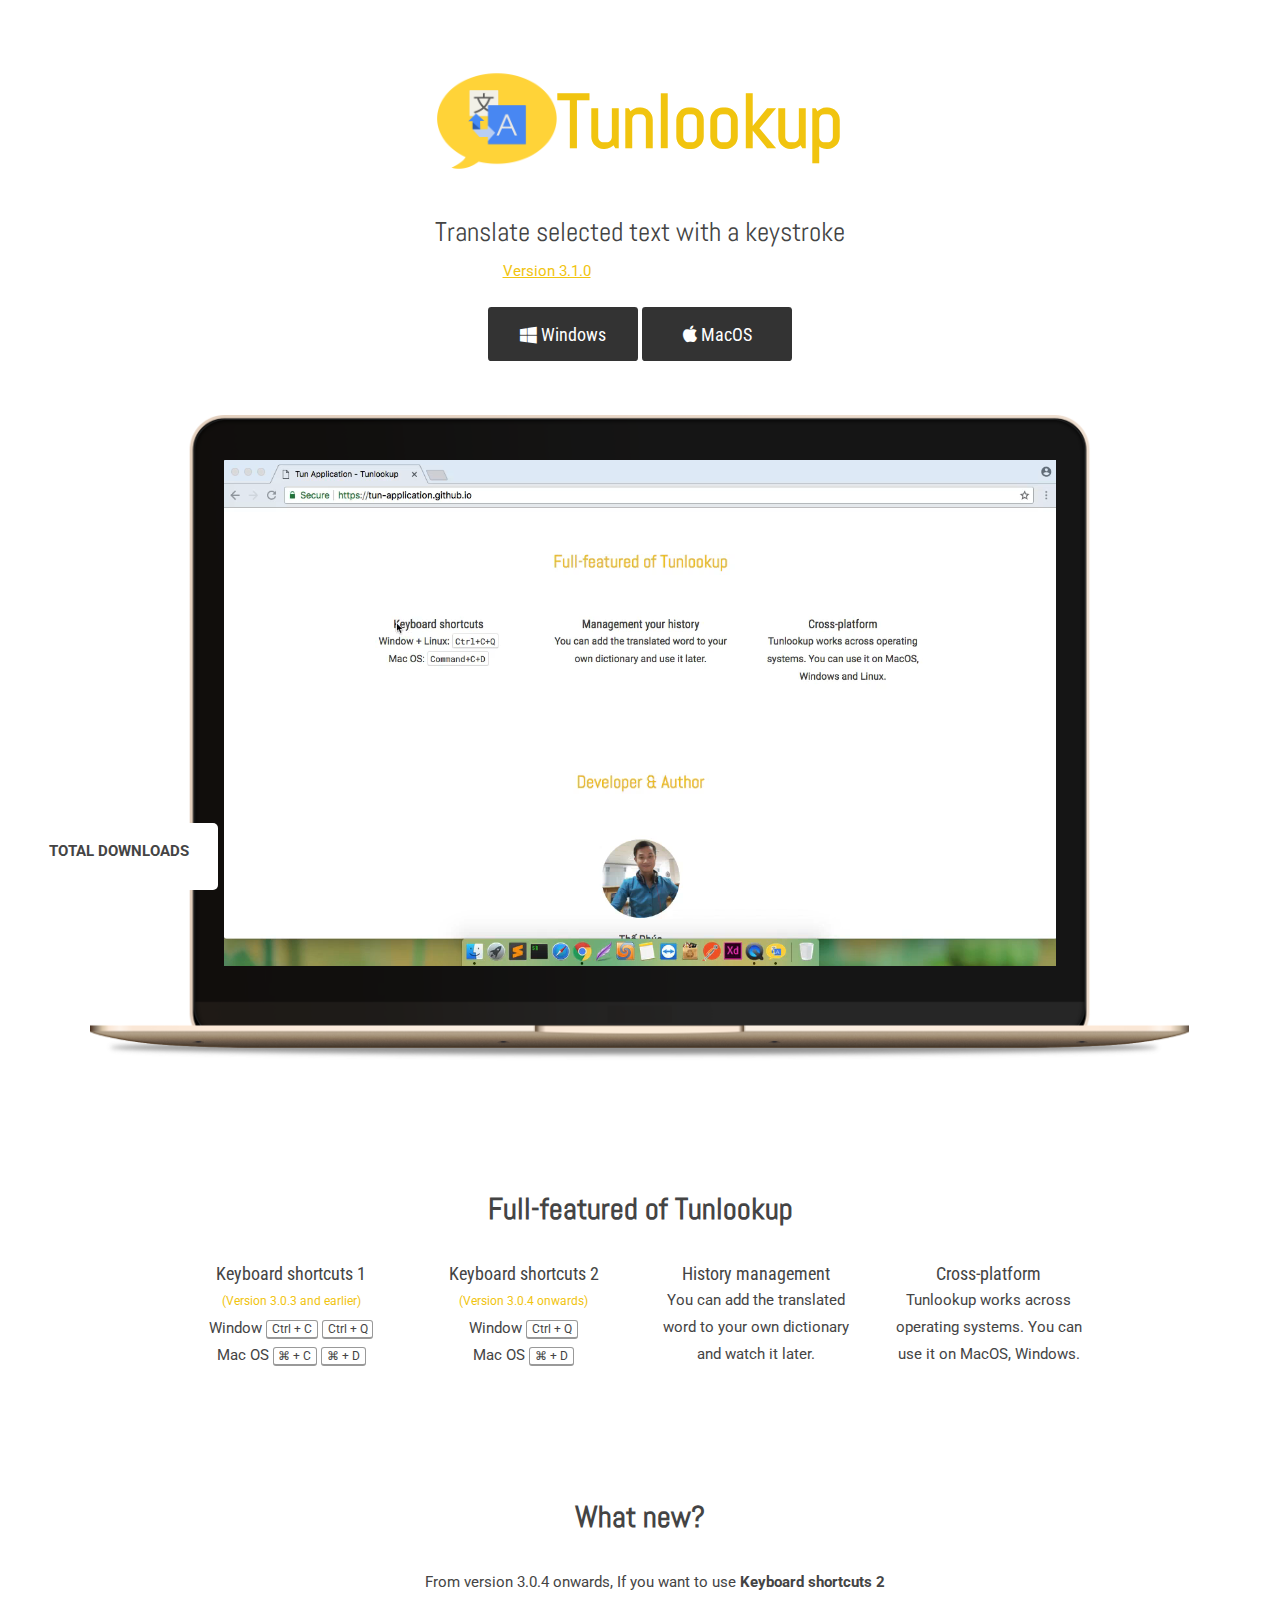
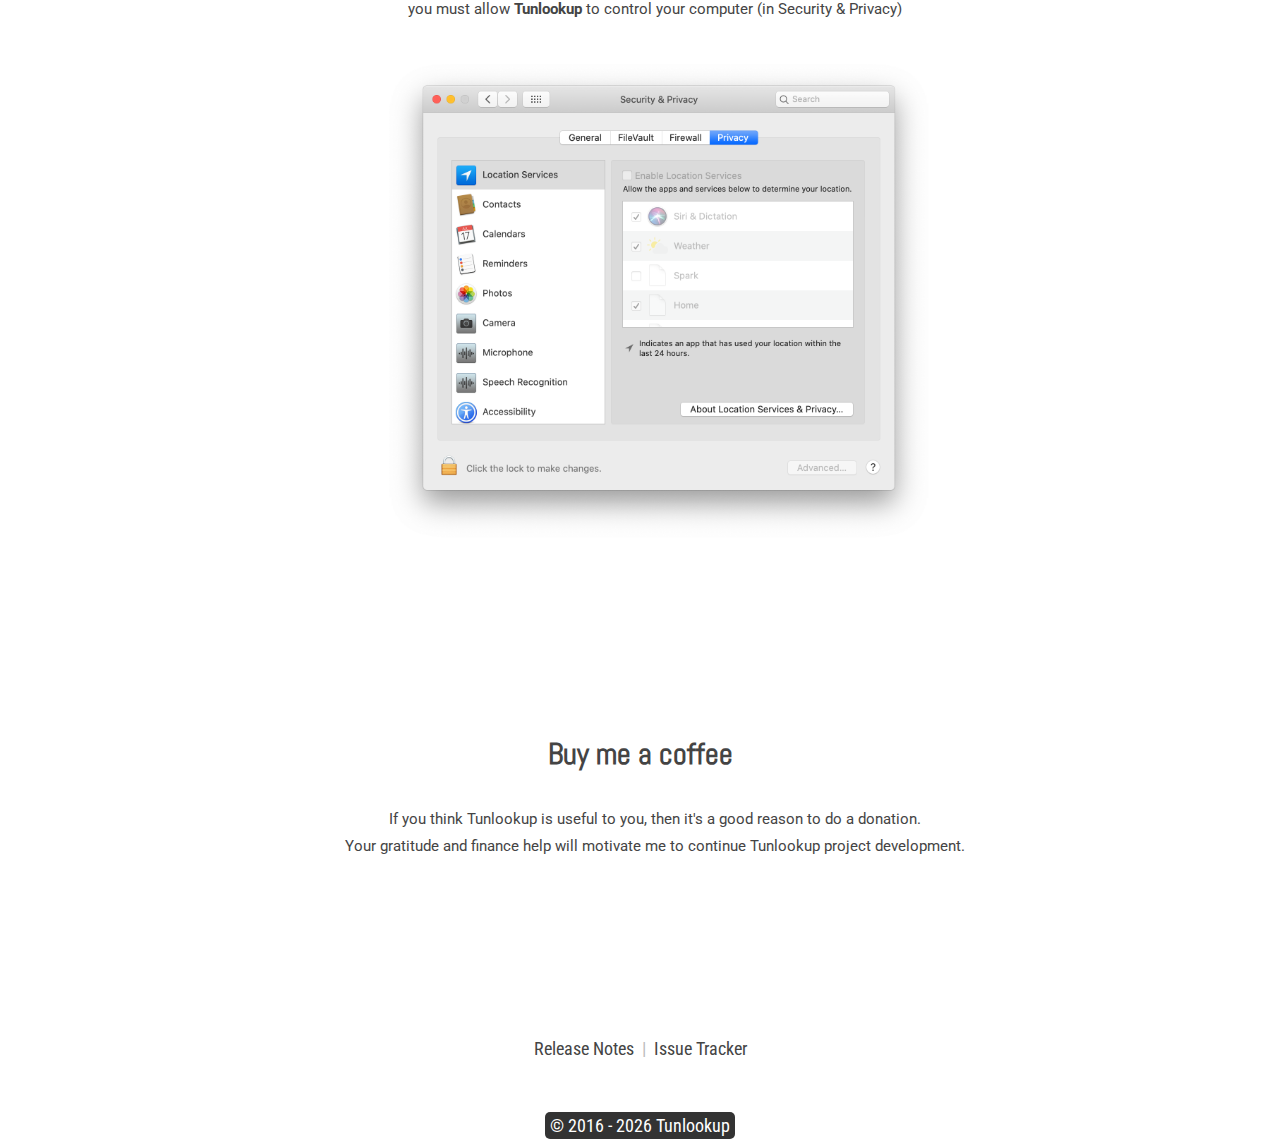
<file: index.html>
<!DOCTYPE html>
<html>
<head>
    <meta content="text/html; charset=UTF-8" http-equiv="Content-Type" />
    <meta content="Translate selected text with a keystroke" name="description" />
    <meta content="width=device-width, initial-scale=1, user-scalable=no" name="viewport">
    <link href='/css/normalize.css' rel='stylesheet' type='text/css'>
    <link href='/css/basic.css' rel='stylesheet' type='text/css'>
    <link href='/css/framework.css' rel='stylesheet' type='text/css'>
    <link href="/images/favicon.ico" rel="shortcut icon" type="favicon/ico" />
    <link href='//fonts.googleapis.com/css?family=Abel|Roboto:400|Roboto+Condensed:400|Roboto+Mono:400' rel='stylesheet' type='text/css'>
    <link href="//maxcdn.bootstrapcdn.com/font-awesome/4.5.0/css/font-awesome.min.css" rel="stylesheet">
    <title>Tunlookup - Translate selected text with a keystroke</title>
    <meta property="og:title" content="Translate selected text with a keystroke for Mac / Windows">
    <meta property="og:description" content="Translate selected text with a keystroke">
    <meta property="og:image" content="https://tunlookup.com/images/icon.png">
    <meta property="og:image:width" content="872" />
    <meta property="og:image:height" content="436" />
    <meta name="twitter:card" content="photo">
    <meta name="twitter:site" content="@thephuc_it">
    <meta name="twitter:title" content="Translate selected text with a keystroke for Mac / Windows">
    <meta name="twitter:description" content="Translate selected text with a keystroke" />
    <meta name="twitter:image" content="https://tunlookup.com/images/icon.png">
    <meta name="twitter:domain" content="https://tunlookup.com/">
    <meta itemprop="name" content="Translate selected text with a keystroke for Mac / Windows">
    <meta itemprop="description" content="Translate selected text with a keystroke">
    <meta itemprop="image" content="https://tunlookup.com/images/icon.png">
    <style>
        .avatar {
            border-radius: 50%;
            margin-bottom: 1.35rem;
            margin-top: .45rem;
            vertical-align: middle;
            width: 120px;
        }
        .logo-tunlookup {
            margin-bottom: 1.35rem;
            margin-top: .45rem;
            vertical-align: middle;
            width: 120px;
        }
        body {
            background: url(https://images.pexels.com/photos/461077/pexels-photo-461077.jpeg?auto=compress&cs=tinysrgb&dpr=2&h=750&w=1260) no-repeat center center fixed;
            -webkit-background-size: cover;
            -moz-background-size: cover;
            -o-background-size: cover;
            background-size: cover;
        }
    </style>
</head>
<body>
    <header>
        <div class="container" style="padding: 3.6rem 0 3.6rem;">
            <h1 style="color: #f1c40f; font-size: 5rem; font-weight: 600; line-height: normal; margin-bottom: .9rem;"><img class="logo-tunlookup" src="/images/icon.png">Tunlookup</h1>
            <h2 style="margin-bottom: .9rem; line-height: normal;">Translate selected text with a keystroke</h2>
            <p style="color: #7f8c8d; line-height: normal; font-family: Roboto; font-size: 1rem; margin-bottom: 1.8rem;"><a target="_blank" href="https://github.com/thephucit/Tunlookup/releases/tag/v3.1.0" style="color:#f1c40f">Version 3.1.0</a> <span style="color: #fff">available for Mac, Windows</span></p>
            <div class="buttons">
                <a class="button paddle_button" onclick="$.get('https://tracking.tunlookup.com/?t=tracking&p=Windows')" href="https://github.com/thephucit/Tunlookup/releases/download/v3.1.0/Tunlookup.Setup.3.1.0.exe" data-product="506943" data-theme="none"><i class="fa fa-windows" aria-hidden="true"></i> Windows</a>
                <a class="button paddle_button" onclick="$.get('https://tracking.tunlookup.com/?t=tracking&p=MacOS')" href="https://github.com/thephucit/Tunlookup/releases/download/v3.1.0/Tunlookup.Setup.3.1.0.dmg" data-product="506943" data-theme="none"><i class="fa fa-apple" aria-hidden="true"></i> MacOS</a>
            </div>
        </div>
        <div class="placeholder">
            <div style="position: relative;">
                <img class="placeholder__image" src="/images/placeholder.png">
                <div class="screenshot">
                    <video muted autoplay loop class="screenshot__image" src="/resource/capture.mp4" type="video/mp4"></video>
                </div>
            </div>
        </div>
    </header>

    <section>
        <h2 class="header-title">Full-featured of Tunlookup</h2>
        <div class="container">
            <div class="row">
                <div class="column feature">
                    <h3>Keyboard shortcuts 1</h3>
                    <small style="color: #f1c40f">(Version 3.0.3 and earlier)</small>
                    <p>Window <kbd class="key">Ctrl + C</kbd> <kbd class="key">Ctrl + Q</kbd></p>
                    <p>Mac OS <kbd class="key">⌘ + C</kbd> <kbd class="key">⌘ + D</kbd></p>
                </div>
                <div class="column feature">
                    <h3>Keyboard shortcuts 2</h3>
                    <small style="color: #f1c40f">(Version 3.0.4 onwards)</small>
                    <p>Window <kbd class="key">Ctrl + Q</kbd></p>
                    <p>Mac OS <kbd class="key">⌘ + D</kbd></p>
                </div>
                <div class="column feature">
                    <h3>History management</h3>
                    <p>You can add the translated word to your own dictionary and watch it later.</p>
                </div>
                <div class="column feature">
                    <h3>Cross-platform</h3>
                    <p>Tunlookup works across operating systems. You can use it on MacOS, Windows.</p>
                </div>
            </div>
        </div>
    </section>

    <section>
        <h2 class="header-title">What new?</h2>
        <div class="container">
            <div class="row">
                <div class="column">
                    <div class="column feature">
                        <p>
                            From version 3.0.4 onwards, If you want to use <strong>Keyboard shortcuts 2</strong> <br>
                            you must allow <strong>Tunlookup</strong> to control your computer (in Security & Privacy)
                        </p>
                        <img src="/images/security.png" width="70%">
                    </div>
                </div>
            </div>
        </div>
    </section>

    <section>
        <h2 class="header-title">Buy me a coffee</h2>
        <div class="container">
            <div class="row">
                <div class="column">
                    <div class="column feature">
                        <p>
                            If you think Tunlookup is useful to you, then it's a good reason to do a donation. <br>
                            Your gratitude and finance help will motivate me to continue Tunlookup project development.
                        </p>
                        <script type='text/javascript' src='https://ko-fi.com/widgets/widget_2.js'></script><script type='text/javascript'>kofiwidget2.init('Buy me a coffee', '#f1c40f', 'T6T5V9E9');kofiwidget2.draw();</script>
                        <!-- <a href="https://www.paypal.me/thephuc" rel="nofollow"><img src="/images/paypal-donate.png" alt="Donate with PayPal" width="100" style="max-width:100%;"></a> -->
                    </div>
                </div>
            </div>
        </div>
    </section>

    <section>
        <div class="container">
            <div id="disqus_thread"></div>
        </div>
    </section>

    <footer>
        <nav>
            <ul class="nav-list">
                <li class="nav-item"><a href="https://github.com/tun-application/Tunlookup/releases" target="_blank">Release Notes</a></li>
                <li class="nav-item"><a href="https://github.com/tun-application/Tunlookup/issues" target="_blank">Issue Tracker</a></li>
            </ul>
        </nav>
        <div style="margin-top: 1.8rem;">
            <span class="copyright">© 2016 - <script type="text/javascript">document.write(new Date().getFullYear());</script> Tunlookup</span>
        </div>
    </footer>
    <div id="total_download" class="pc-only">
        <p>TOTAL DOWNLOADS</p>
        <ul></ul>
    </div>

    <script src="https://cdnjs.cloudflare.com/ajax/libs/jquery/3.3.1/jquery.min.js"></script>
    <script type='text/javascript' src='/js/common.js'></script>
    <!-- <script type='text/javascript' src='/js/snow.js'></script> -->
</body>
</html>
</file>
<file: css/basic.css>
:root,body{height:100%}:root,footer a{color:#444}:root,kbd{background:#fff}code,kbd{line-height:0;padding:.2rem .3rem .1rem;white-space:nowrap}h1,h2,h3,p,ul{margin:0}:root{font-family:Roboto,sans-serif;font-size:15px;text-align:center}::-moz-selection,::selection{background:rgba(0,0,0,.1)}a{color:inherit;text-decoration:none}body{line-height:1.8rem;width:100%}code{border:1px solid #fff;border-bottom:2px solid #fff;border-radius:3px;color:#ba9;font-family:"Roboto Mono",monospace;font-size:.85rem}footer{color:#bbb;font-family:"Roboto Condensed",sans-serif;font-size:1.2rem;margin-bottom:4.5rem;margin-top:9rem}h1,h2{font-family:Abel,sans-serif}h1,h2,h3{line-height:inherit;font-size:inherit;font-weight:400}h2{font-size:1.8rem;font-weight:300;margin-bottom:2.5rem}h3{font-family:"Roboto Condensed",sans-serif;font-size:1.2rem}hr{border:none;border-bottom:1px solid #444}kbd{border:1px solid #ddd;border-bottom:2px solid #ddd;border-radius:3px;font-family:"Roboto Mono",monospace;font-size:.85rem;text-transform:capitalize}p a{text-decoration:underline}ul{list-style:none;padding:0}.nav-item{display:inline-block}.nav-item:before{content:'\00a0 | \00a0'}.nav-item:first-child:before{content:''}.container{margin:0 auto;max-width:60rem;position:relative;width:100%}.row{display:flex;flex-direction:row;margin:0 -1rem}.row .column{margin-bottom:2.7rem;padding:0 1rem;width:100%}

#total_download {
    width: 198px;
    /*border: 1px solid #000;*/
    border-radius: 5px;
    padding: 15px 0;
    text-align: center;
    position: fixed;
    top: auto!important;
    bottom: 10px;
    left: 20px;
    background: #fff;
}

#total_download ul {
    font-size: 0;
}

#total_download p {
    margin-bottom: 10px;
    font-weight: 700;
}

#total_download ul li {
    transition: 0.2s all;
    width: 25px;
    font-size: 30px;
    line-height: 34px;
    display: inline-block;
    background: #f1c40f;
    border-radius: 5px;
    margin: 0 1px;
    color: #fff;
    font-family: "Arial Narrow",Arial,sans-serif;
    -webkit-transition: 0.2s all;
    -moz-transition: 0.2s all;
    -ms-transition: 0.2s all;
    -o-transition: 0.2s all;
    -webkit-border-radius: 5px;
    -moz-border-radius: 5px;
    -ms-border-radius: 5px;
    -o-border-radius: 5px;
}
#total_download:hover ul li:not(.command) {
    background: #dc7a32;
}
#total_download .command {
    font-family: 'Roboto Condensed',sans-serif;
    background: none;
    width: 3px;
    color: #f1c40f;
    font-size: 19px;
    font-weight: bold;
    vertical-align: bottom;
    margin-bottom: -4px;
}

@media screen and (max-width: 768px) {
    .pc-only {
        display: none;
    }
}

[class*=" icon-"]:before, [class^=icon-]:before {
    /*font-family: fontello;*/
    font-style: normal;
    font-weight: 400;
    speak: none;
    display: inline-block;
    text-decoration: inherit;
    width: 1em;
    margin-right: .2em;
    text-align: center;
    font-variant: normal;
    text-transform: none;
    line-height: 1em;
    margin-left: .2em;
    -webkit-font-smoothing: antialiased;
    -moz-osx-font-smoothing: grayscale;
}

.copyright {
    background: #333;
    color: #fff;
    display: inline-block;
    margin-top: 1.5rem;
    padding: 0 5px;
    -webkit-border-radius: 5px;
    -moz-border-radius: 5px;
    border-radius: 5px;
}

.header-title {
    font-size: 2em;
    font-weight: 700;
}

kbd {
    background: #fff;
    border: 1px solid #999;
    border-bottom: 2px solid #999;
    border-radius: 3px;
    font-family: inherit;
    font-size: .8em;
    line-height: 0;
    padding: .1em .4em .05em;
    text-transform: capitalize;
    white-space: nowrap;
}
</file>
<file: css/framework.css>
section{margin-top:9rem;padding:0 3rem;margin-bottom:-2.7rem}.placeholder{background:url(/images/desktop.png) center no-repeat;background-size:auto 100%;padding:0 3rem}.placeholder__image{max-width:60rem;vertical-align:bottom;width:100%}.screenshot{left:3.7%;position:absolute;right:3.7%;top:6.95%}.screenshot__image{width:100%;max-width:55.466666667rem;vertical-align:bottom}.button{-webkit-font-smoothing:antialiased;background:#333;border:none;border-radius:.225rem;color:#fff;font-family:"Roboto Condensed",sans-serif;font-size:1.2rem;display:inline-block;padding:.9rem 0;width:10rem}.note{color:#999;display:none;margin-top:2.7rem}@media (max-width:990px){:root{font-size:12px}}@media (max-width:600px){:root{font-size:15px}h1{text-align:center}h2{font-size:1.5rem;font-weight:400}section{padding:0 3rem}.buttons,.nav-list{display:none}.note{display:block}.row{flex-direction:column;margin:0}.row .column{padding:0}}
</file>
